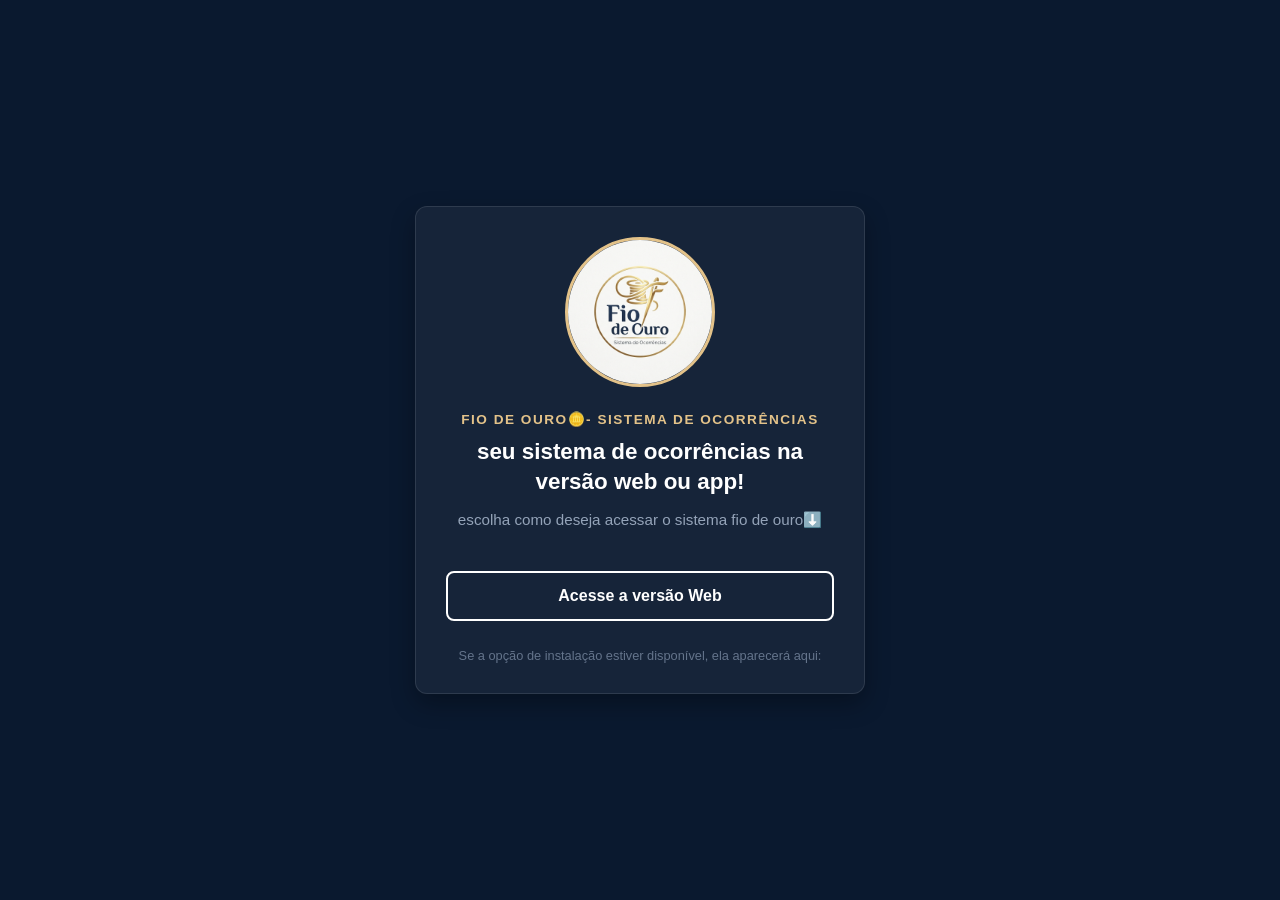
<file: index.html>
<!DOCTYPE html>
<html lang="en">
<head>
    <meta charset="UTF-8">
    <meta name="viewport" content="width=device-width, initial-scale=1.0">
    <title>Lading Page--- Cardápio da Vila ❤️</title>
    <link rel="stylesheet" href="fiodeouro.css">
    <link rel="manifest" href="./manifet.webmanifest"/>
</head>
<body class="landing-page">
    <main class="landing-shell">

        <section class="landing-card">
            <div class="brand-mark">
                <img src="./icons/icon-192.png" alt="logo do fio de ouro">
            
            <p class="eyebrow">FIO DE OURO🪙- SISTEMA DE OCORRÊNCIAS</p>
            <p class="landing-highligth">seu sistema de ocorrências na  versão web ou app!
            </p>
            <p class="landing-description">escolha como deseja acessar o sistema fio de ouro⬇️

            <br>
            <br>


            </div class= "landing-actions">
        

            <a href="./fiodeouro.html"> <button class="button button-secundary">Acesse a versão Web</button></a>
           

            <button id="install-button"
            class="button button-primary"
            type="button"
           hidden>

            instale o nosso aplicativo

            </button>
          </div>
          <p id="install-message" class="install-message">  Se a opção de instalação estiver disponível, ela aparecerá aqui:   </p>
        </section>
       
        <script src="./landing.js"> </script>
    </main>
</body>
</html>
</file>
<file: fiodeouro.css>
/* Configurações Gerais e Cores */
:root {
    --azul-marinho: #0a192f;
    --ouro: #cbd5e1; /* Cor clara para os textos */
    --ouro-destaque: #e3c289; /* Amarelo ouro para detalhes */
    --branco: #ffffff;
}

* {
    margin: 0;
    padding: 0;
    box-sizing: border-box;
    font-family: 'Segoe UI', Tahoma, Geneva, Verdana, sans-serif;
}

/* Fundo Azul Marinho Centralizado */
body.landing-page {
    background-color: var(--azul-marinho);
    color: var(--branco);
    min-height: 100vh;
    display: flex;
    justify-content: center;
    align-items: center;
    padding: 20px;
}

/* Container Principal (Card) */
.landing-card {
    background-color: rgba(255, 255, 255, 0.05); /* Fundo sutil para o card */
    border: 1px solid rgba(255, 255, 255, 0.1);
    border-radius: 12px;
    padding: 30px;
    max-width: 450px;
    width: 100%;
    text-align: center;
    box-shadow: 0 10px 25px rgba(0, 0, 0, 0.3);
}

.brand-mark img {
    width: 150px;           /* Aumenta o tamanho da imagem */
    height: 150px;          /* Mantém a altura igual à largura para ficar um círculo perfeito */
    object-fit: cover;      
    border-radius: 50%;     
    margin-bottom: 20px;
    border: 3px solid var(--ouro-destaque); 
}


.eyebrow {
    color: var(--ouro-destaque);
    font-size: 0.85rem;
    font-weight: bold;
    letter-spacing: 1.5px;
    margin-bottom: 10px;
}

.landing-highligth {
    font-size: 1.4rem;
    font-weight: 600;
    line-height: 1.3;
    margin-bottom: 15px;
}

.landing-description {
    color: #94a3b8;
    font-size: 0.95rem;
    margin-bottom: 25px;
}

/* Botões e Ações */
.button {
    /* display: block; */
    width: 100%;
    padding: 14px;
    margin-bottom: 12px;
    border: none;
    border-radius: 8px;
    font-size: 1rem;
    font-weight: bold;
    cursor: pointer;
    transition: background 0.2s, transform 0.1s;
}

.button:active {
    transform: scale(0.98);
}

/* Botão Versão Web */
.button-secundary {
    background-color: transparent;
    color: var(--branco);
    border: 2px solid var(--branco);
}

.button-secundary:hover {
    background-color: var(--branco);
    color: var(--azul-marinho);
}

/* Botão Instalar Aplicativo */
.button-primary {
    background-color: var(--ouro-destaque);
    color: var(--azul-marinho);
}

.button-primary:hover {
    background-color: #d97706; /* Ouro um pouco mais escuro */
}

/* Links do Botão */
.landing-card a {
    text-decoration: none;
}

/* Mensagem de Instalação */
.install-message {
    font-size: 0.8rem;
    color: #64748b;
    margin-top: 15px;
}
</file>
